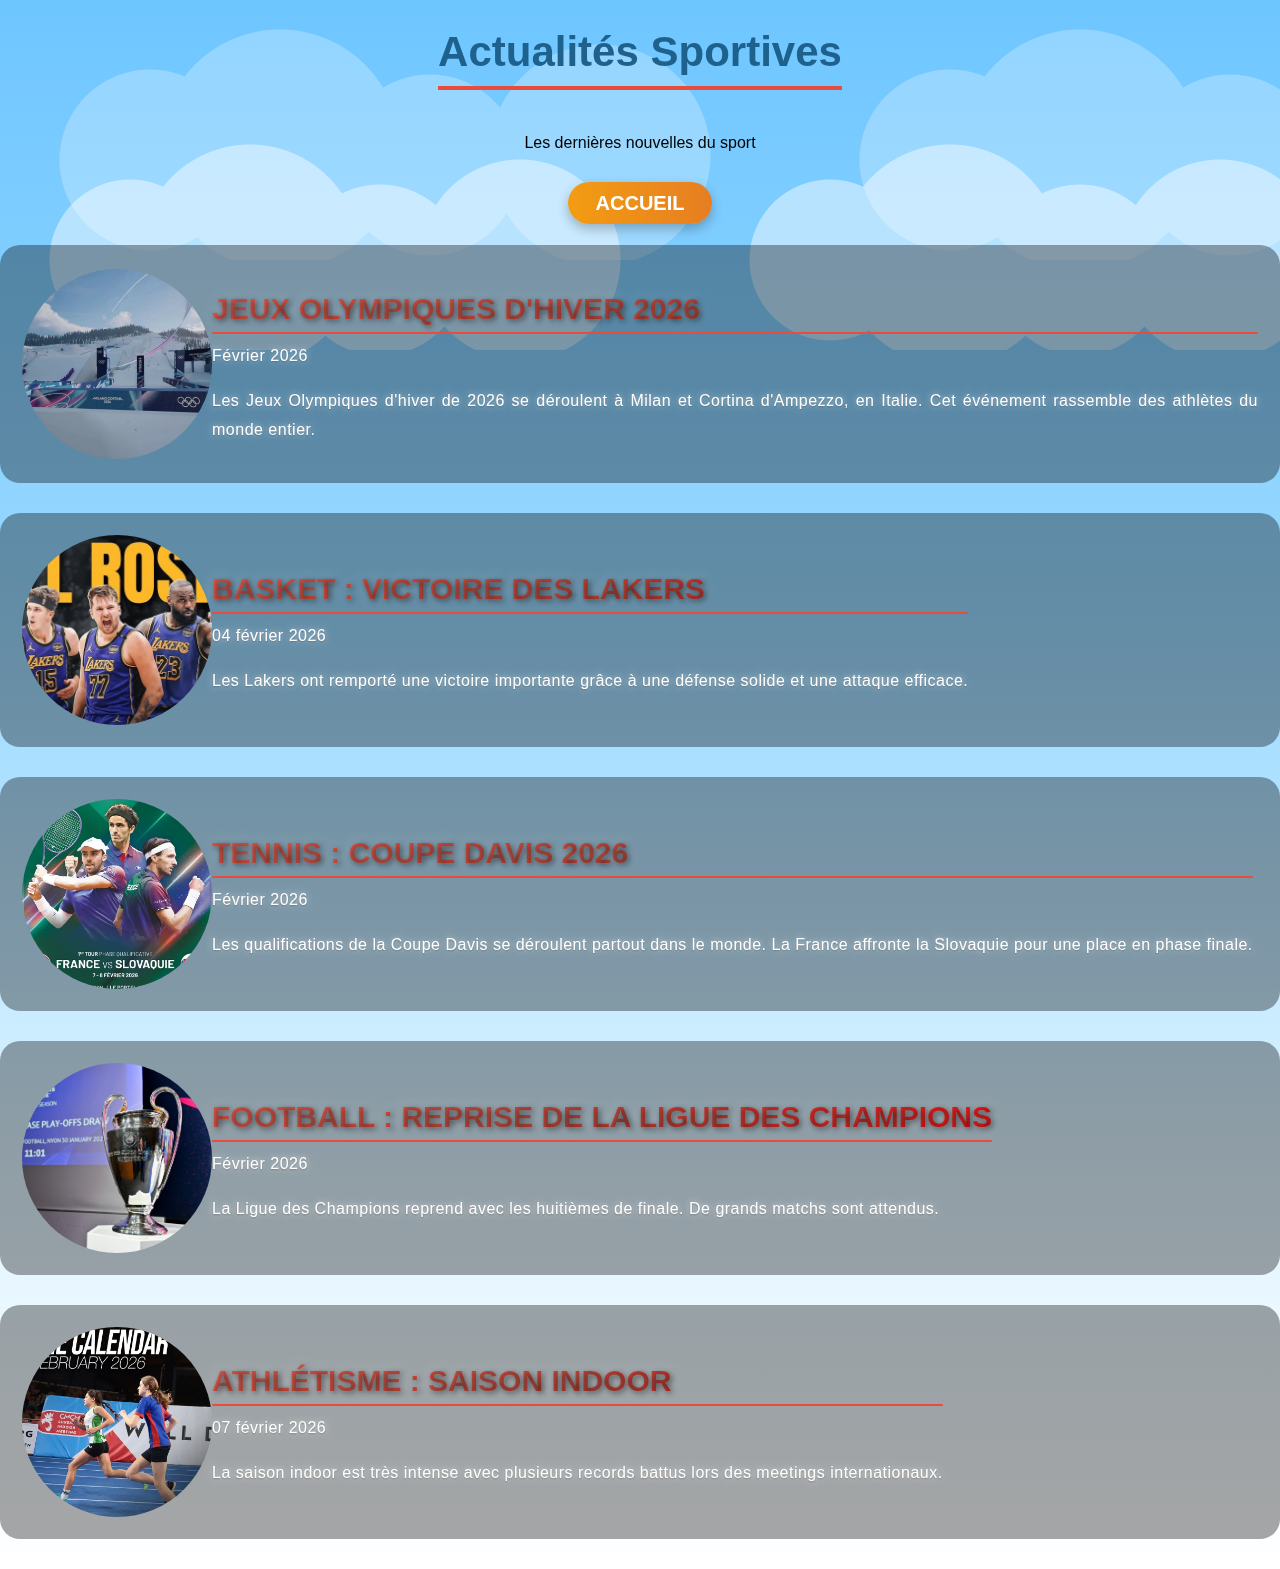
<file: actualités-sport.html>
<!DOCTYPE html>
<html lang="fr">
<head>
    <meta charset="UTF-8">
    <title>Actualités Sportives</title>
     <link rel="stylesheet" href="style - sport .css">
   
</head>
<body >

<header>
    <h1>Actualités Sportives</h1>
    <p>Les dernières nouvelles du sport</p>
    
</header>

<main class="container">
<div class="AC"> 
       <a href="index.html">ACCUEIL</a>
</div>
    <section class="news">
        <img src="image/jo2026.jpg" alt="JO 2026">
        <div class="content">
            <h2>Jeux Olympiques d'hiver 2026</h2>
            <p class="date">Février 2026</p>
            <p>
                Les Jeux Olympiques d'hiver de 2026 se déroulent à Milan et Cortina d'Ampezzo,
                en Italie. Cet événement rassemble des athlètes du monde entier.
            </p>
        </div>
    </section>

    <section class="news">
        <img src="image/Lakers.jpg" alt="Lakers">
        <div class="content">
            <h2>Basket : victoire des Lakers</h2>
            <p class="date">04 février 2026</p>
            <p>
                Les Lakers ont remporté une victoire importante grâce à une défense solide
                et une attaque efficace.
            </p>
        </div>
    </section>

    <section class="news">
        <img src="image/coupe-davis.jpg" alt="Coupe Davis">
        <div class="content">
            <h2>Tennis : Coupe Davis 2026</h2>
            <p class="date">Février 2026</p>
            <p>
                Les qualifications de la Coupe Davis se déroulent partout dans le monde.
                La France affronte la Slovaquie pour une place en phase finale.
            </p>
        </div>
    </section>

    <section class="news">
        <img src="image/ligue-champions.jpg" alt="Ligue des Champions">
        <div class="content">
            <h2>Football : reprise de la Ligue des Champions</h2>
            <p class="date">Février 2026</p>
            <p>
                La Ligue des Champions reprend avec les huitièmes de finale.
                De grands matchs sont attendus.
            </p>
        </div>
    </section>

    <section class="news">
        <img src="image/1770470079941.jpg" alt="Athlétisme">
        <div class="content">
            <h2>Athlétisme : saison indoor</h2>
            <p class="date">07 février 2026</p>
            <p>
                La saison indoor est très intense avec plusieurs records battus
                lors des meetings internationaux.
            </p>
        </div>
    </section>

</main>

</body>
</html>
</file>
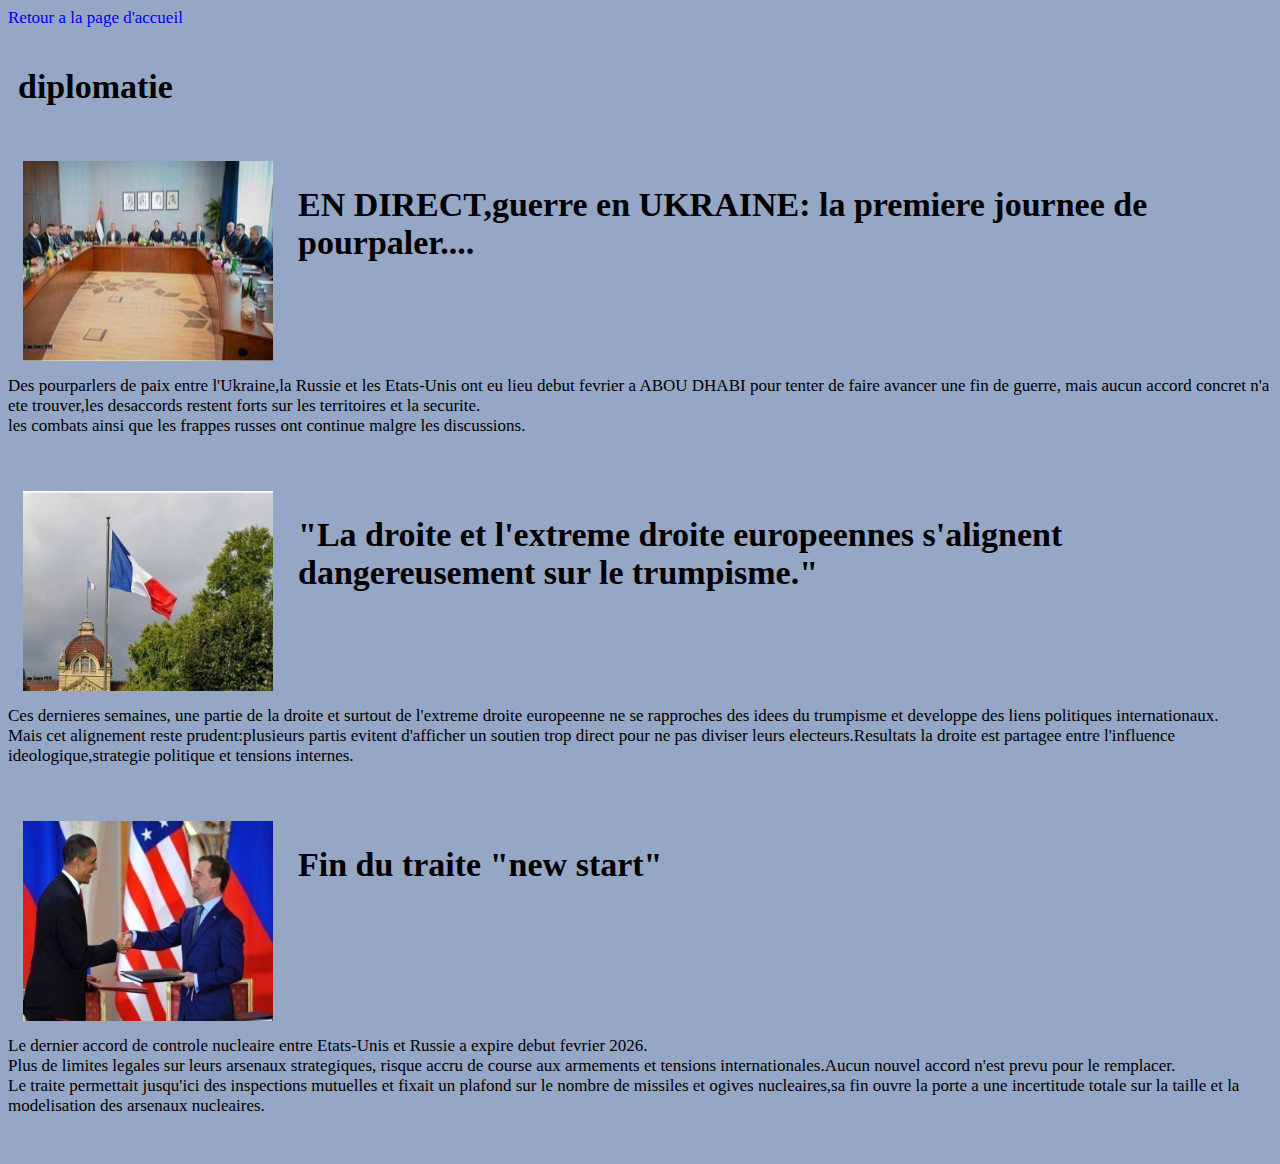
<file: diplomatie.html>
<DOCTYPE! html>
<html>
  <meta charset=UTF-8>

 
  <head>
     <title>actualites diplomatie</title>
     <link rel="stylesheet" href="stylediplomatie.css">
  </head>
  
  
    <body>
   <div class="grosseboite" >
      <nav>
         <a href="accueil.html">Retour a la page d'accueil</a>
      </nav>
       <h1>diplomatie</h1>
       <div class="boite1">
      <img class="photodiplomatie1" src="1.jpg" height="200px" width="250px">
	      <h1>EN DIRECT,guerre en UKRAINE: la premiere journee de pourpaler....</h1>
            </div>  
	         <div>Des pourparlers de paix entre l'Ukraine,la Russie et les Etats-Unis ont eu lieu debut fevrier a ABOU DHABI pour tenter de faire avancer une fin de guerre,
	          mais aucun accord concret n'a ete trouver,les desaccords restent forts sur les territoires et la securite.</div>
	  
	         <div>les combats ainsi que les frappes russes ont continue malgre les discussions.</div><br><br>
            <div class="boite1">
      <img class="photodiplomatie1" src="2.jpg" height="200px" width="250px">      

         <h1>"La droite et l'extreme droite europeennes s'alignent dangereusement sur le trumpisme."</h1>
            </div>        
            <div>Ces dernieres semaines, une partie de la droite et surtout de l'extreme droite europeenne ne se rapproches des idees du trumpisme et developpe des liens
               politiques internationaux.</div>

            <div>Mais cet alignement reste prudent:plusieurs partis evitent d'afficher un soutien trop direct pour ne pas diviser leurs electeurs.Resultats la droite est
               partagee entre l'influence ideologique,strategie politique et tensions internes.
            </div> <br><br>
	         <div class="boite1">
	   <img class="photodiplomatie1" src="3.jpg" height="200px" width="250px">
        
         <h1>Fin du traite "new start"</h1>
            </div>
            <div>Le dernier accord de controle nucleaire entre Etats-Unis et Russie a expire debut fevrier 2026.</div>
            <div>Plus de limites legales sur leurs arsenaux strategiques, risque accru de course aux armements et tensions internationales.Aucun nouvel accord n'est prevu
               pour le remplacer.</div>
	         <div>Le traite permettait jusqu'ici des inspections mutuelles et fixait un plafond sur le nombre de missiles et ogives nucleaires,sa fin ouvre la porte a une 
               incertitude totale sur la taille et la modelisation des arsenaux nucleaires. </div><br><br>
               
   </div>
    </body>


<html>
</file>
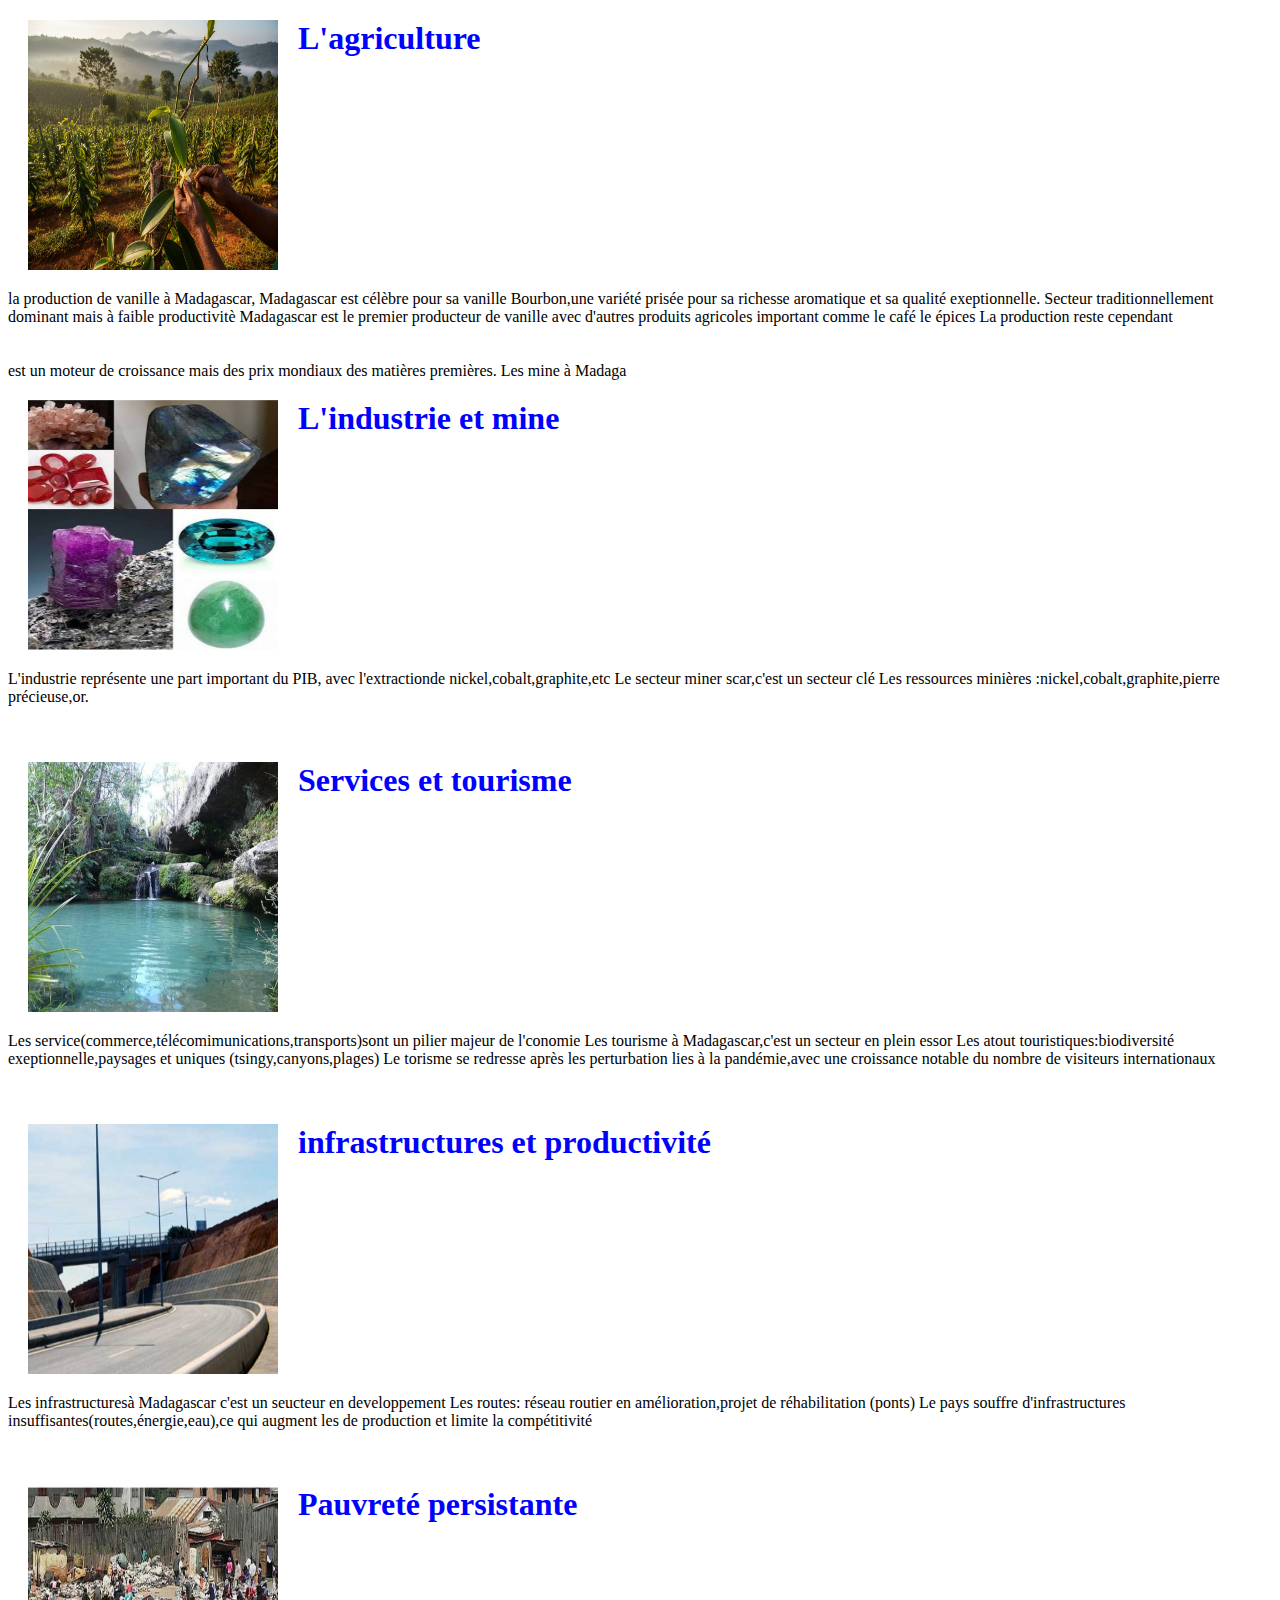
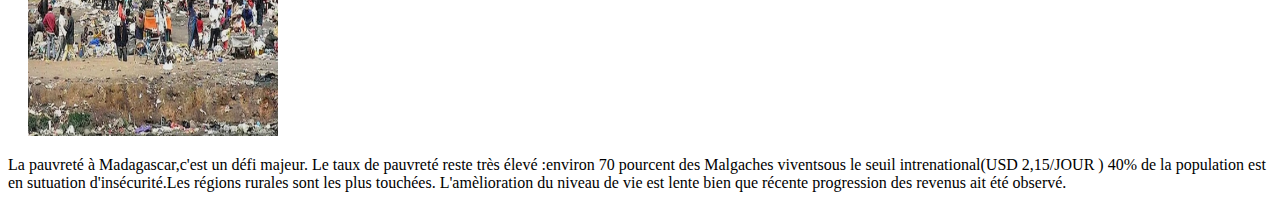
<file: economie.html>
<html lang="fr">
    <link rel="stylesheet" href="styleeconomie.css">
  <head>
    <meta charset="UTF-8">
    <meta name="" content="width=device-width, initial-scale=1.0">
    <title>Structure et performance du secteur economique</title>
  </head>
<body>
    <div class="alignement">
    <img src="./image/vanille.png" alt="img"width="250pix" height="250pix">
<h1>L'agriculture</h1>
    </div>
   <div>la production de vanille à Madagascar,
    Madagascar est célèbre pour sa vanille Bourbon,une variété prisée pour sa richesse aromatique 
    et sa qualité exeptionnelle. 
    Secteur traditionnellement dominant mais à faible productivitè 
    Madagascar est le premier producteur de vanille avec d'autres produits agricoles important comme le café le épices 
    La production reste cependant</div><br><br>  est un moteur de croissance mais des prix mondiaux des matières premières.
    Les mine à Madaga <div class="alignement">
<img src="./image/pierre.jpg" alt="img" width="250 pix" height="250pix">
<h1>L'industrie et mine </h1>
    </div>

<div>L'industrie représente une part important du PIB, avec l'extractionde nickel,cobalt,graphite,etc
    Le secteur miner scar,c'est un secteur clé 
    Les ressources minières :nickel,cobalt,graphite,pierre précieuse,or.    
</div><br><br>
<div class="alignement">
<img src="./image/parc (2).jpg" alt="img" width="250 pix"height="250 pix">

<h1>Services et tourisme</h1></div>
   <div>Les service(commerce,télécomimunications,transports)sont un pilier majeur de l'conomie
   Les tourisme à Madagascar,c'est un secteur en plein essor
   Les atout touristiques:biodiversité exeptionnelle,paysages et uniques (tsingy,canyons,plages)  
    Le torisme se redresse après les perturbation lies à la pandémie,avec une croissance notable du nombre de visiteurs internationaux
</div>
    <br><br>
    <div class="alignement">
<img src="./image/route.jpg" alt="img" width="250pix" height="250pix">

    <h1>infrastructures et productivité</h1></div>
    <div>Les infrastructuresà Madagascar c'est un seucteur en developpement 
        Les routes: réseau routier  en amélioration,projet de réhabilitation (ponts)  
        Le pays souffre d'infrastructures insuffisantes(routes,énergie,eau),ce qui augment les 
         de production et limite la compétitivité</div><br><br>
        <div class="alignement">   
 <img src="./image/bidonville (2) - Copie.jpg" alt="img" width="250pix" height="250pix" >

         <h1>Pauvreté persistante</h1></div>
   <div>La pauvreté à Madagascar,c'est un défi majeur.
    Le taux de pauvreté reste très élevé :environ 70 pourcent des Malgaches viventsous le seuil intrenational(USD 2,15/JOUR )
    40% de la population est en sutuation d'insécurité.Les régions rurales sont les plus touchées. 
    L'amèlioration du niveau de vie est lente bien que récente progression des revenus ait été observé.</div>
     

    </body>
</html>
</file>
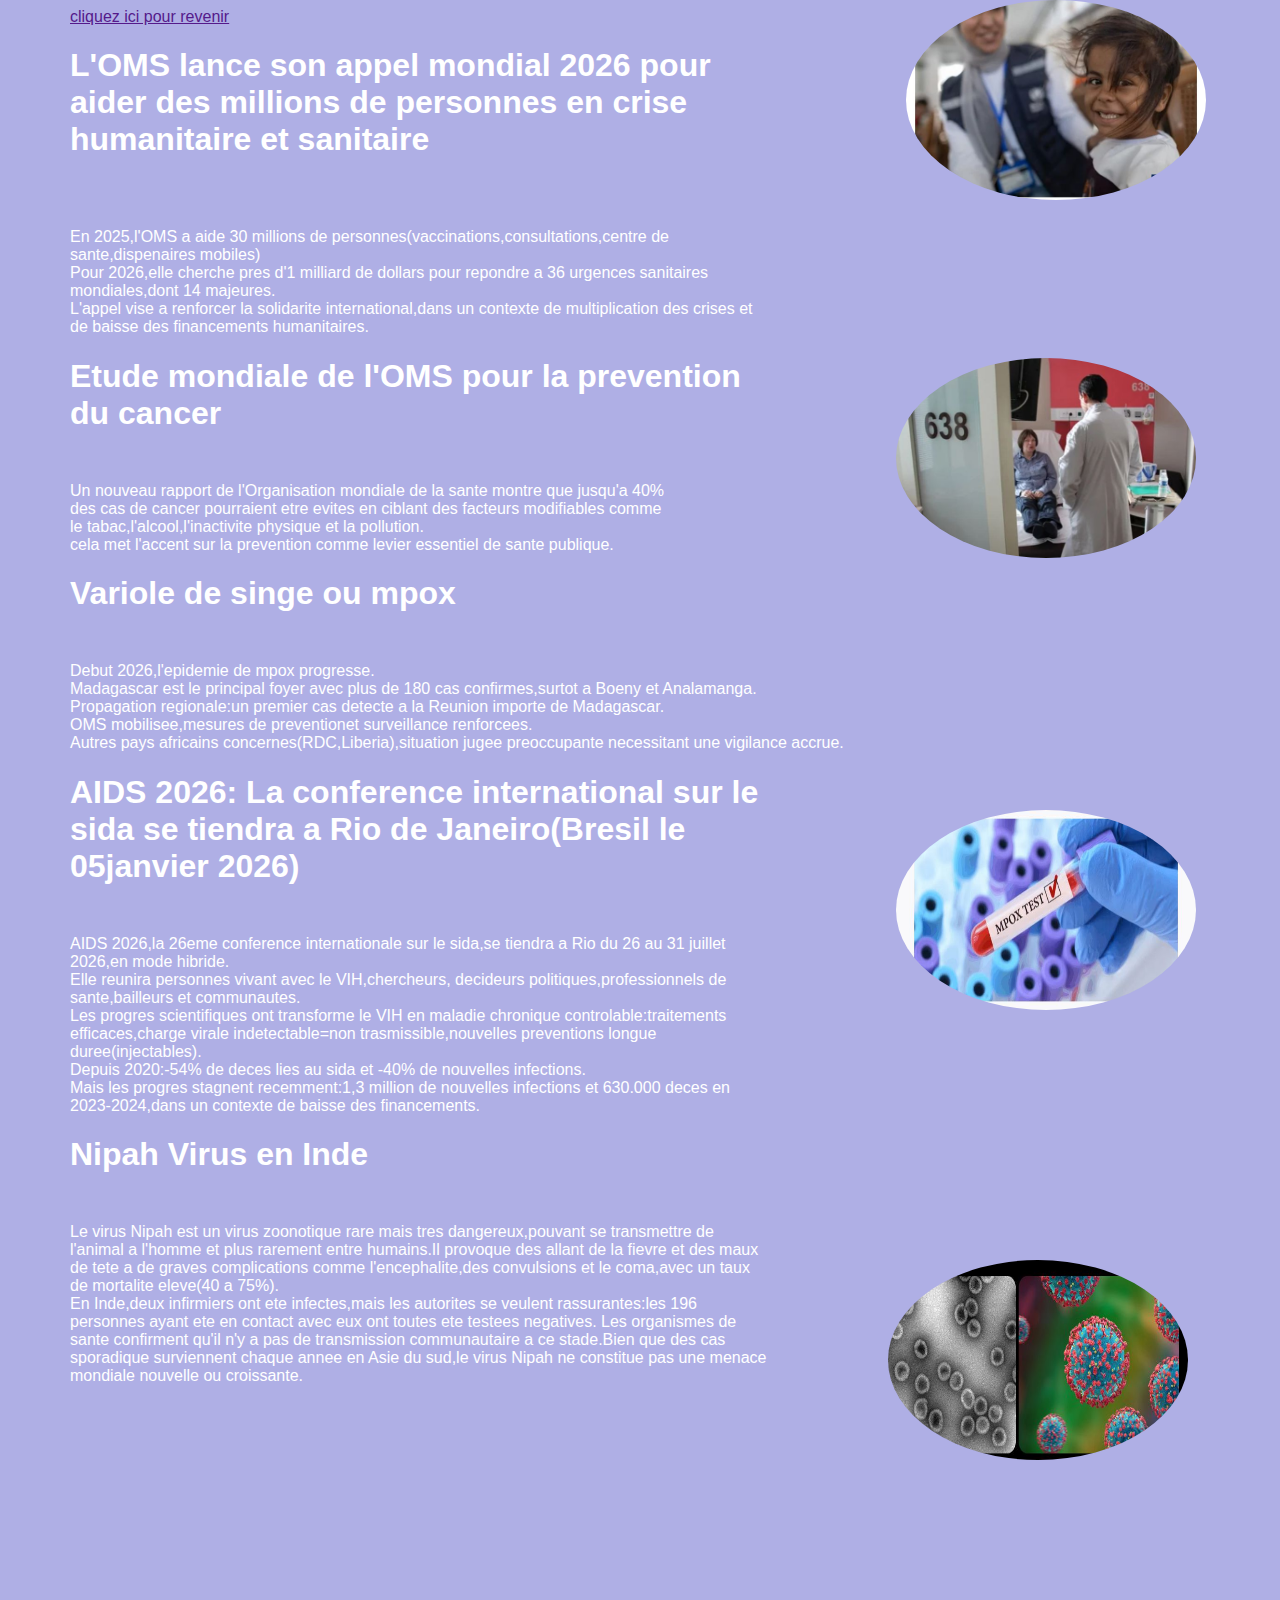
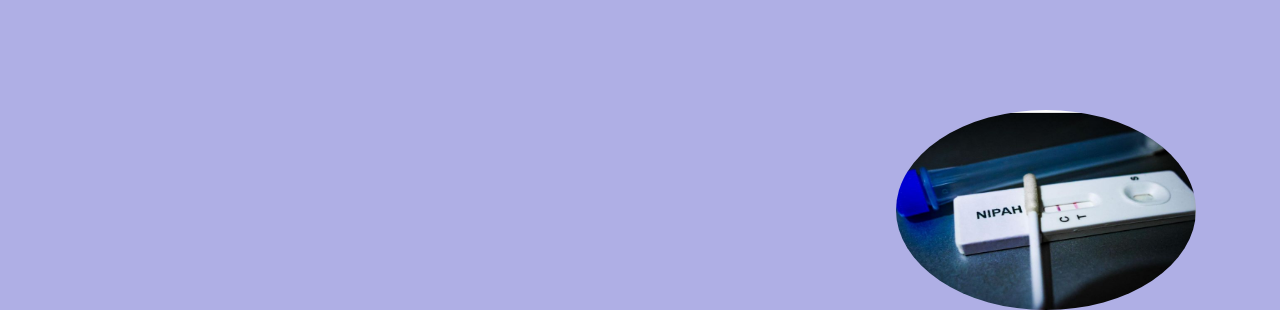
<file: sante.html>
<!DOCTYPE html>
<html>

<head>
    <meta charset="UTF-8">
    <title>Actualites des sante</title>
    <link rel="stylesheet" href="projetsante.css">
</head>

<body>
    <section id="box1">
        <a href="">cliquez ici pour revenir</a>
        <div class="x">

            <h1>L'OMS lance son appel mondial 2026 pour aider des millions de personnes en crise humanitaire et
                sanitaire
            </h1>
            <img src="photo1.jpg" height="200px" width="250px">
        </div>

        <div class="paragraphe1">
            <p>En 2025,l'OMS a aide 30 millions de personnes(vaccinations,consultations,centre de
                sante,dispenaires
                mobiles)
                <br>Pour 2026,elle cherche pres d'1 milliard de dollars pour repondre a 36 urgences sanitaires
                mondiales,dont
                14 majeures.
                <br>L'appel vise a renforcer la solidarite international,dans un contexte de multiplication des crises
                et
                de baisse des financements humanitaires.
            </p>
        </div>
    </section>

    <section id="box2">
        <div class="y">
            <img src="photo2.jpg" height="200px" width="250px">
            <h1>Etude mondiale de l'OMS pour la prevention du cancer</h1>
        </div>
        <div class="paragraphe2">
            <P>Un nouveau rapport de l'Organisation mondiale de la sante montre que jusqu'a 40% des cas de cancer
                pourraient
                etre evites en ciblant des facteurs modifiables comme le tabac,l'alcool,l'inactivite physique et la
                pollution.
                <br>cela met l'accent sur la prevention comme levier essentiel de sante publique.
            </P>
        </div>


    </section>
    <section id="box3">
        <div class="Z">

            <h1>Variole de singe ou mpox</h1>


            <p> Debut 2026,l'epidemie de mpox progresse.
                <br>Madagascar est le principal foyer avec plus de 180 cas confirmes,surtot a Boeny et Analamanga.
                <br>Propagation regionale:un premier cas detecte a la Reunion importe de Madagascar.
                <br>OMS mobilisee,mesures de preventionet surveillance renforcees.
                <br>Autres pays africains concernes(RDC,Liberia),situation jugee preoccupante necessitant une vigilance
                accrue.
            </p>




            <img src="photo3.jpg" height="200px" width="250px">
        </div>
    </section>


    <section id="box4">

        <h1>AIDS 2026: La conference international sur le sida
            se tiendra a Rio de Janeiro(Bresil le 05janvier 2026)
        </h1>
        <div class="paragraphe3">
            <p> AIDS 2026,la 26eme conference internationale
                sur le sida,se tiendra a Rio du 26 au 31 juillet 2026,en mode
                hibride.
                <br>Elle reunira personnes vivant avec le VIH,chercheurs,
                decideurs politiques,professionnels de
                sante,bailleurs
                et
                communautes.
                <br>Les progres scientifiques ont transforme
                le VIH en maladie chronique controlable:traitements
                efficaces,charge
                virale indetectable=non trasmissible,nouvelles
                preventions longue duree(injectables).
                <br>Depuis 2020:-54% de deces lies au sida et -40% de
                nouvelles infections.
                <br>Mais les progres stagnent recemment:1,3 million
                de nouvelles infections et 630.000 deces en
                2023-2024,dans
                un contexte de baisse des financements.
            </p>
        </div>
        <div class="image4">
            <img src="photo4.jpg" height="200px" width="250px">
        </div>

    </section>
    <section id="box5">

        <h1>Nipah Virus en Inde</h1>
        <div class="paragraphe4">
            <p> Le virus Nipah est un virus zoonotique rare mais tres
                dangereux,pouvant se transmettre de l'animal a
                l'homme
                et plus rarement entre humains.Il provoque des
                allant de la fievre et des maux de tete a de graves
                complications comme l'encephalite,des convulsions et
                le coma,avec un taux de mortalite eleve(40 a 75%).
                <br>En Inde,deux infirmiers ont ete infectes,mais
                les autorites se veulent rassurantes:les 196 personnes
                ayant
                ete en contact avec eux ont toutes ete testees negatives.
                Les organismes de sante confirment qu'il n'y a pas
                de
                transmission communautaire a ce stade.Bien que
                des cas sporadique surviennent chaque annee en Asie du sud,le
                virus
                Nipah ne constitue pas une menace mondiale nouvelle ou croissante.
            </p>
        </div>


        <img src="photo5.jpg" height="200px" width="250px">

    </section>


    </div>
</body>


</html>
</file>
<file: style - sport .css>
/* =================================================
   BODY GLOBAL – LANITRA ATOANDRO RÉALISTE
================================================= */
body {
    margin: 0;
    padding: 0;
    min-height: 100vh;
    overflow-x: hidden;
    font-family: "Segoe UI", Arial, sans-serif;

    /* Lanitra bleu naturel */
    background: linear-gradient(
        to bottom,
        #6EC6FF 0%,
        #9AD9FF 40%,
        #DFF4FF 75%,
        #FFFFFF 100%
    );
}

/* =================================================
   RAHONA LAVITRA (BACKGROUND CLOUDS)
================================================= */
body::before {
    content: "";
    position: fixed;
    top: 0;
    left: 0;
    width: 300%;
    height: 100%;
    pointer-events: none;
    z-index: -2;

    background-repeat: repeat-x;
    background-size: 800px 260px;
    opacity: 0.25;

    background-image:
        radial-gradient(circle at 150px 160px, #fff 90px, transparent 91px),
        radial-gradient(circle at 280px 150px, #fff 120px, transparent 121px),
        radial-gradient(circle at 430px 165px, #fff 90px, transparent 91px),
        radial-gradient(circle at 600px 155px, #fff 110px, transparent 111px);

    animation: cloudSlow 300s linear infinite;
}

/* =================================================
   RAHONA AKAiky (FOREGROUND CLOUDS)
================================================= */
body::after {
    content: "";
    position: fixed;
    top: 120px;
    left: 0;
    width: 300%;
    height: 100%;
    pointer-events: none;
    z-index: -1;

    background-repeat: repeat-x;
    background-size: 700px 230px;
    opacity: 0.45;

    background-image:
        radial-gradient(circle at 130px 140px, #ffffff 80px, transparent 81px),
        radial-gradient(circle at 250px 135px, #ffffff 110px, transparent 111px),
        radial-gradient(circle at 380px 150px, #ffffff 85px, transparent 86px),
        radial-gradient(circle at 520px 140px, #ffffff 100px, transparent 101px);

    animation: cloudFast 180s linear infinite;
}

/* =================================================
   ANIMATIONS – MIHETSika NATURAL
================================================= */
@keyframes cloudSlow {
    from { transform: translateX(0); }
    to   { transform: translateX(-50%); }
}

@keyframes cloudFast {
    from { transform: translateX(0); }
    to   { transform: translateX(-60%); }
}@keyframes gradientBG {
    0% { background-position: 0% 50%; }
    50% { background-position: 50% 50%; }
    100% { background-position: 0% 50%; }
}

/* ====== LOHATENY ====== */
header {
    text-align: center;
    margin-bottom: 40px;
}

header h1 {
    font-size: 42px;
    color: #1f618d;
    border-bottom: 4px solid #e74c3c;
    display: inline-block;
    padding-bottom: 10px;
}

/* ====== BOUTON ACCUEIL ====== */
.AC {
    text-align: center;
    margin-bottom: 30px;
}

.AC a {
    text-decoration: none;
    font-size: 20px;
    font-weight: bold;
    padding: 10px 28px;
    border-radius: 30px;
    background: linear-gradient(to right, #f39c12, #e67e22);
    color: white;
    box-shadow: 0 5px 12px rgba(0,0,0,0.25);
}

/* ====== CONTAINER NEWS ====== */
.news {
    position: relative;
    display: flex;
    align-items: center;
    border-radius: 20px;
    padding: 22px;
    margin-bottom: 30px;
    overflow: hidden;
    color: #fff;
}

/* ====== OVERLAY HO AN'NY SORATRA ====== */
.news::before {
    content: "";
    position: absolute;
    top:0; left:0;
    width: 100%; height:100%;
    background-color: rgba(0,0,0,0.35);
    z-index: 0;
}

/* ====== SLIDER LOGO & FOND ====== */
@keyframes slideBg {
    0% { transform: translateX(0); }
    100% { transform: translateX(-50%); }
}

@keyframes slideLogo {
    0% { transform: translateX(0); }
    100% { transform: translateX(-50%); }
}

.bg-slide {
    position: absolute;
    top:0; left:0;
    width:20%; height:10%;
    background-size: cover;
    
    z-index: 0;
}

/* Slider ho an'ny Football ihany */
.logo-slide {
    position: absolute;
    top: 5px;
    left: 0;
    width:250px; height:755px;
    display:flex;
    align-items:center;
    animation: slideLogo 5s linear infinite;
    z-index: 1;
}

.logo-slide img {
    width: 40px;
    height: 40px;
    object-fit: cover;
    border-radius: 0%;
    box-shadow: 0 0px 0px rgba(0,0,0,0.3);
    border: none;
}

/* ====== MIAFINA NY SLIDER HO AN'NY SPORT TSIRAIY ====== */
.sport-basket .logo-slide,
.sport-tennis .logo-slide,
.sport-jo .logo-slide,
.sport-athle .logo-slide {
    display: none;
}

/* ====== IMAGE NEWS ====== */
.news img {
    width: 190px;
    height: 190px;
    object-fit: cover;
    border-radius: 50%;
    transition: transform 0.4s ease, box-shadow 0.4s ease;
    z-index: 2;
    position: relative;
    animation: floatImage 6s ease-in-out infinite;
}

/* ====== BORDURE + GLOW MIANKINA AMIN'NY SPORT ====== */
.sport-foot img {
    border: 5px solid transparent;
    border-radius: 50%;
    background: linear-gradient(135deg, #ffffff, #d4d4d4, #a6a6a6, #ffffff);
    -webkit-mask: radial-gradient(circle at center, rgba(0,0,0,1) 100%, rgba(0,0,0,0) 100%);
    -webkit-mask-composite: destination-in;
    mask-composite: intersect;
    box-shadow: 0 10px 25px rgba(255,255,255,0.8), 0 0 20px rgba(255,255,255,0.5);
}

.sport-basket img { border: 5px solid #e67e22; box-shadow: 0 10px 25px rgba(230,126,34,0.7); }
.sport-tennis img { border: 5px solid #2ecc71; box-shadow: 0 10px 25px rgba(46,204,113,0.7); }
.sport-jo img { border: 5px solid #000000; box-shadow: 0 10px 25px rgba(0,000,000,0.7); }
.sport-athle img { border: 5px solid #3498db; box-shadow: 0 10px 25px rgba(52,152,219,0.85); }

/* ====== HOVER EFFECT ====== */
.news img:hover {
    transform: scale(1.08) rotate(-2deg);
    filter: brightness(1.1);
}

/* ====== FLOATING ANIMATION ====== */
@keyframes floatImage {
    0% { transform: translateY(0); }
    50% { transform: translateY(-6px); }
    100% { transform: translateY(0); }
}

/* ====== TITRE H2 ====== */
.content h2 {
    font-size: 30px;
    font-weight: 900;
    text-transform: uppercase;
    background: linear-gradient(90deg, #e74c3c, #c0392b, #ff0000);
    -webkit-background-clip: text;
    -webkit-text-fill-color: transparent;
    text-shadow: 2px 2px 6px rgba(0,0,0,0.6), 0 0 12px rgba(255,255,255,0.3);
    margin-bottom: 12px;
    position: relative;
    z-index: 2;
    animation: pulseText 3s ease-in-out infinite alternate;
}
.contents h2 {
    font-size: 30px;               /* mbola mitovy habe */
    font-weight: 900;              /* mbola mitovy matanjaka */
    text-transform: uppercase;     /* uppercase ihany koa */
    background: none;              /* esorina ilay gradient taloha */
    -webkit-background-clip: unset;
    -webkit-text-fill-color: unset;
    color: #000000;                /* mainty tsotra */
    text-shadow: 1px 1px 3px rgba(0,0,0,0.3); /* optional mba tsara maso */
    margin-bottom: 12px;
    position: relative;
    z-index: 2;
    animation: none;               /* raha tianao tsy hisy pulse animation */

}
.content h2::after {
    content: "";                    /* tsy misy texte, fotsiny rectangle */
    position: absolute;
    bottom: -8px;                   /* elanelana ambany H2 */
    left: 0;                        /* manomboka amin'ny havia */
    width: 100%;                     /* halavan'ny plaque */
    height:2px;                     /* haavon'ny plaque */
    background-color: #e74c3c;       /* loko mena na ovaina araka tiana */
    border-radius: 3px;              /* zorony boribory kely */
}
@keyframes pulseText {
    0% { transform: scale(1); }
    50% { transform: scale(1.03); }
    100% { transform: scale(1); }
}

/* ====== DATE MIANKINA AMIN'NY SPORT ====== */
.sport-foot .date { color: #f1c40f; }
.sport-basket .date { color: #e67e22; }
.sport-tennis .date { color: #000000;        /* mainty fotsiny */
    font-weight: 600;      /* kely maivana fa professional */
    font-size: 14px;       /* habe mety */
    margin-bottom: 6px;    /* elanelana ambany eo amin'ny titre sy p */
    text-shadow: none;     /* esorina ny glow raha misy */ }
.sport-jo .date { color: #00ffff; }
.sport-athle .date { color: #e74c3c; }

/* ====== TEXTE P PROFESSIONNEL FOTSY ====== */
.content p {
    position: relative;       /* mba hiasa tsara ny z-index */
    z-index: 2;               /* ambony noho overlay */
    font-family: "Segoe UI", "Roboto", Arial, sans-serif; /* professionnel */
    font-size: 16px;          /* habe mahazatra */
    line-height: 1.8;         /* espace tsara */
    color: #ffffff;           /* texte fotsy */
    text-shadow: 0 0 6px rgba(255,255,255,0.6), 0 1px 2px rgba(0,0,0,0.3); /* glow subtile + lisibilité */
    letter-spacing: 0.5px;    /* espace kely eo amin'ny litera */
    text-align: justify;      /* mahafinaritra sy milamina */
    transition: all 0.3s ease;
}

/* ====== Hover subtil mba hiseho bebe kokoa ====== */
.content p:hover {
    text-shadow: 0 0 10px rgba(255,255,255,0.8), 0 2px 4px rgba(0,0,0,0.4);
    transform: translateY(-1px); /* mihetsika kely rehefa hover */
}

/* ====== TEXTE GÉANT AO AMIN'NY ARRIÈRE-PLAN ====== */
.news::after {
    content: attr(data-sport);
    position: absolute;
    top:50%;
    left:50%;
    transform: translate(-50%, -50%) rotate(-10deg);
    font-size: 120px;
    font-weight: 900;
    text-transform: uppercase;
    opacity: 0.15;
    z-index: 1;
    white-space: nowrap;
    pointer-events: none;
    background: linear-gradient(270deg, #ff0000, #ff9900, #ffff00, #00ff00, #00ffff, #9900ff);
    background-size: 600% 600%;
    -webkit-background-clip: text;
    -webkit-text-fill-color: transparent;
    animation: gradientMove 15s ease infinite;
}

@keyframes gradientMove {
    0% { background-position: 0% 50%; }
    50% { background-position: 100% 50%; }
    100% { background-position: 0% 50%; }
}

/* ====== RESPONSIVE ====== */
@media (max-width: 768px) {
    .news { flex-direction: column; text-align: center; }
    .news img { width: 150px; height: 150px; }
    .news::after { font-size: 70px; }
    .logo-slide img { height: 50px; margin-right: 30px; }
}

/* ====== SECTION BASKET : GRADIENT ALINA + KINTANA ====== */
.sport-basket {
    position: relative;
    overflow: hidden;
}

.sport-basket::before {
    content: "";
    position: absolute;
    top:0; left:0;
    width: 100%;
    height: 100%;
    background: linear-gradient(to bottom, #2C3E50 0%, #000010 100%);
    z-index: 0;
}

.sport-basket::after {
    content: "";
    position: absolute;
    width: 3px;
    height: 3px;
    background: white;
    border-radius: 50%;
    top: 15%; left: 25%;
    box-shadow:
        60px 40px, 120px 160px, 180px 90px, 280px 210px,
        400px 60px, 520px 130px, 600px 30px, 700px 90px,
        800px 120px, 900px 50px;
    background: white;
    animation: twinkleBasket 5s linear infinite;
    z-index: 1;
    pointer-events: none;
}

@keyframes twinkleBasket {
    0%, 100% { opacity: 1; }
    50% { opacity: 0.5; }
}

/* ====== SECTION TENNIS : FOND PLAGE + ORANA ====== */
.sport-tennis::before {
    content: "";
    position: absolute;
    top:0; left:0;
    width: 100%; height: 100%;
    background-image: url('image/fond-plage.jpg');
    background-size: cover;
    background-position: center;
    background-repeat: no-repeat;
    z-index: 0;
}

.sport-tennis::after {
    content: "";
    position: absolute;
    top:0; left:0;
    width: 2px; height: 10px;
    background: rgba(255,255,255,0.6);
    border-radius: 50%;
    box-shadow:
        50px 30px, 120px 70px, 200px 150px, 300px 100px, 400px 50px;
    animation: rainTennis 2s linear infinite;
    z-index: 1;
    pointer-events: none;
}

@keyframes rainTennis {
    0% { transform: translateY(0); opacity: 0.7; }
    50% { opacity: 1; }
    100% { transform: translateY(200px); opacity: 0.3; }
}

/* ====== FOND FOOTBALL TSOTRA ====== */
.bg-foot {
    position: absolute;
    top:0; left:0;
    width: 100%; height: 100%;
    background-image: url('image/fond-foot.jpg');
    background-size: cover;
    background-position: center;
    background-repeat: no-repeat;
    z-index: 0;
}
/* ==============================
   SECTION JO – FOND SARY COMPLET
   ============================== */
.bg-slide {
     position: absolute;
    top: 0;
    left: 0;
    width: 100%;
    height: 100%;
    z-index: 2;

    background-image: url('image/images.jpg');
    background-size: cover;        /* Sary feno ny div */
    background-position: center;   /* Afovoany ny sary */
    background-repeat: no-repeat;  /* Tsy miverimberina ny sary */

    /* Tsy misy animation na fihetsiketsehana */
}
.bg-slid {
     position: absolute;
    top: 0;
    left: 0;
    width: 100%;
    height: 100%;
    z-index: 0;

    background-image: url('image/images.jpeg');
    background-size: cover;        /* Sary feno ny div */
    background-position: center;   /* Afovoany ny sary */
    background-repeat: no-repeat;  /* Tsy miverimberina ny sary */

    /* Tsy misy animation na fihetsiketsehana */}
</file>
<file: stylediplomatie.css>
div 
{
	font-family:cambria;
	font-size: 17px;

	
	
}
.ligne1
{
	background-color:black;
}

nav a{
	text-decoration: none;
}
.boite1
{
	display:flex;
}
h1{
	margin:40px 10px;
}

.photodiplomatie1
{
	margin: 15px 15px;
}

.grosseboite{
	
}
body{
	background-color: rgba(45, 78, 139,0.5);
}
</file>
<file: styleeconomie.css>
.alignement
{
    display: flex;margin: 20px;
    
}
h1{
    margin:0 20px;
    color: blue;
    
}

div{
    font-family: cambria;

}
body{
    background-color:;
}
</file>
<file: projetsante.css>
body {
    background-color: #ced2d5;
    font-family: Arial, Helvetica, sans-serif;
}

h1 {
    color: yellowgreen;
    width: 700px;
    color: #fff;
    margin-top: 30;
    margin-bottom: 50px;



}

img {
    width: 250px margin:unset;
    button: 30px;

}

.x img {
    width: 300px;
    height: 200px;
    position: absolute;
    right: 0;
    top: 0;
    margin-left: 10px;
    border-radius: 60%;
    left: 70%;



}

.paragraphe1 {
    width: 700px;
    margin-top: 70px;

}

.y img {
    width: 300px;
    height: 200px;
    position: absolute;
    right: 0;
    border-radius: 60%;
    left: 70%;

}

.paragraphe2 {
    width: 600px;
}

#box3 img {
    width: 300px;
    height: 200px;
    position: absolute;
    right: 0;
    top: 90%;
    border-radius: 60%;
    left: 70%;


}

.paragraphe3 {
    width: 700px;
}

.image4 img {
    width: 300px;
    height: 200px;
    position: absolute;
    right: 0;
    top: 140%;
    border-radius: 60%;
    margin-left: 120PX;
    left: 60%;
}

.paragraphe4 {
    width: 700px;
}


#box5 img {
    width: 300px;
    height: 200px;
    position: absolute;
    right: 0;
    top: 190%;
    border-radius: 60%;
    left: 70%;
}

body {
    background-color: rgb(175, 175, 229);
    color: #fff;
    margin-left: 70PX;
}
</file>
